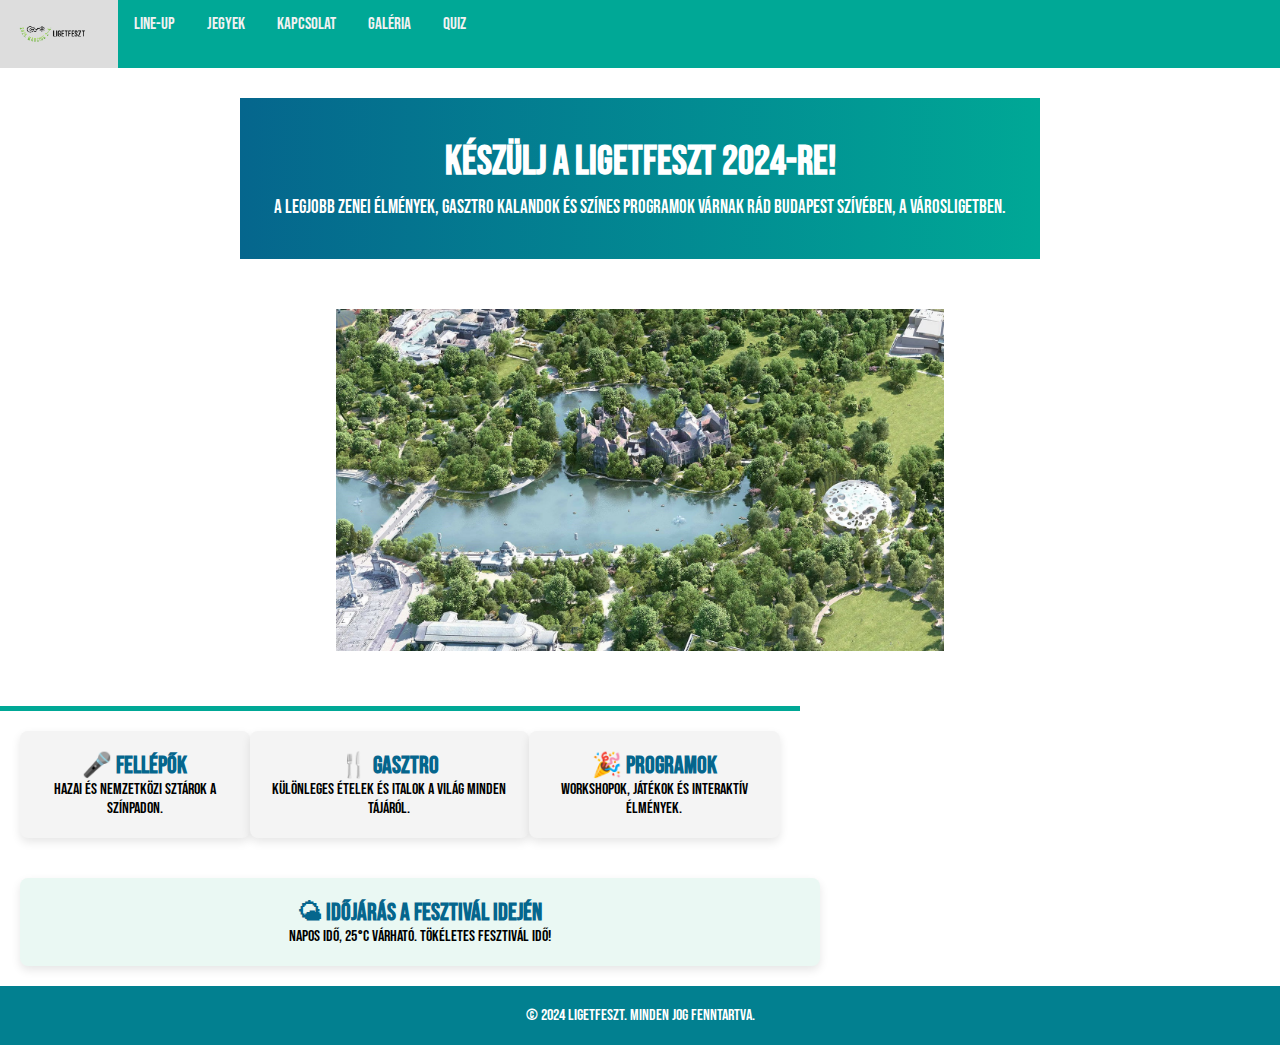
<file: index.html>
<!DOCTYPE html>
<html lang="en">
<head>
    <meta charset="UTF-8">
    <meta name="viewport" content="width=device-width, initial-scale=1.0">
    <link rel="shortcut icon" href="11.png" type="image/x-icon">
    <link href="lf.css" rel="stylesheet">
    <link rel="preconnect" href="https://fonts.googleapis.com">
    <link rel="preconnect" href="https://fonts.gstatic.com" crossorigin>
    <link href="https://fonts.googleapis.com/css2?family=Bebas+Neue&family=Englebert&family=Oswald:wght@200..700&family=Sour+Gummy:ital,wght@0,100..900;1,100..900&family=Truculenta:opsz,wght@12..72,100..900&display=swap" rel="stylesheet">
    <link rel="stylesheet" href="https://cdnjs.cloudflare.com/ajax/libs/font-awesome/4.7.0/css/font-awesome.min.css">
    <script src="script.js"></script>
    <title>LigetFeszt</title>
</head>
<body>
    <header>
    <div class = "topnav" id="myTopnav">
        <a href="#"><img src="logo.png" alt="LigetFeszt Logo" class="logo"></a>
        <a href="lineup.html">Line-up</a>
        <a href="jegy.html">Jegyek</a>
        <a href="kapcsolat.html">Kapcsolat</a>
        <a href="galeria.html">Galéria</a>
        <a href="quiz.html">Quiz</a>
        <a href="javascript:void(0);" class="icon" onclick="myFunction()">
          <i class="fa fa-bars"></i>
        </a>
    </div>
    </header>
    <main>
        <section class="hero">
            <h1>Készülj a LigetFeszt 2024-re!</h1>
            <p>A legjobb zenei élmények, gasztro kalandok és színes programok várnak rád Budapest szívében, a Városligetben.</p>
        </section>

        <section><img src="varosl.jpg" alt="Városliget">
        </section>

        <section class="info">
            <div class="info-box">
                <h2>🎤 Fellépők</h2>
                <p>Hazai és nemzetközi sztárok a színpadon.</p>
            </div>
            <div class="info-box">
                <h2>🍴 Gasztro</h2>
                <p>Különleges ételek és italok a világ minden tájáról.</p>
            </div>
            <div class="info-box">
                <h2>🎉 Programok</h2>
                <p>Workshopok, játékok és interaktív élmények.</p>
            </div>
        </section>

        <section class="widget">
            <h2>🌤 Időjárás a fesztivál idején</h2>
            <p id="weather-widget">Töltés...</p>
        </section>
    </main>

    <footer>
        <p>&copy; 2024 LigetFeszt. Minden jog fenntartva.</p>
    </footer>

        <script>
            function myFunction() {
                var x = document.getElementById("myTopnav");
                if (x.className === "topnav") {
                    x.className += " responsive";
                } else {
                    x.className = "topnav";
                    }
                }
            
        const weatherWidget = document.getElementById("weather-widget");
        weatherWidget.innerText = "Napos idő, 25°C várható. Tökéletes fesztivál idő!";
        </script>
</body>
</html>
</file>
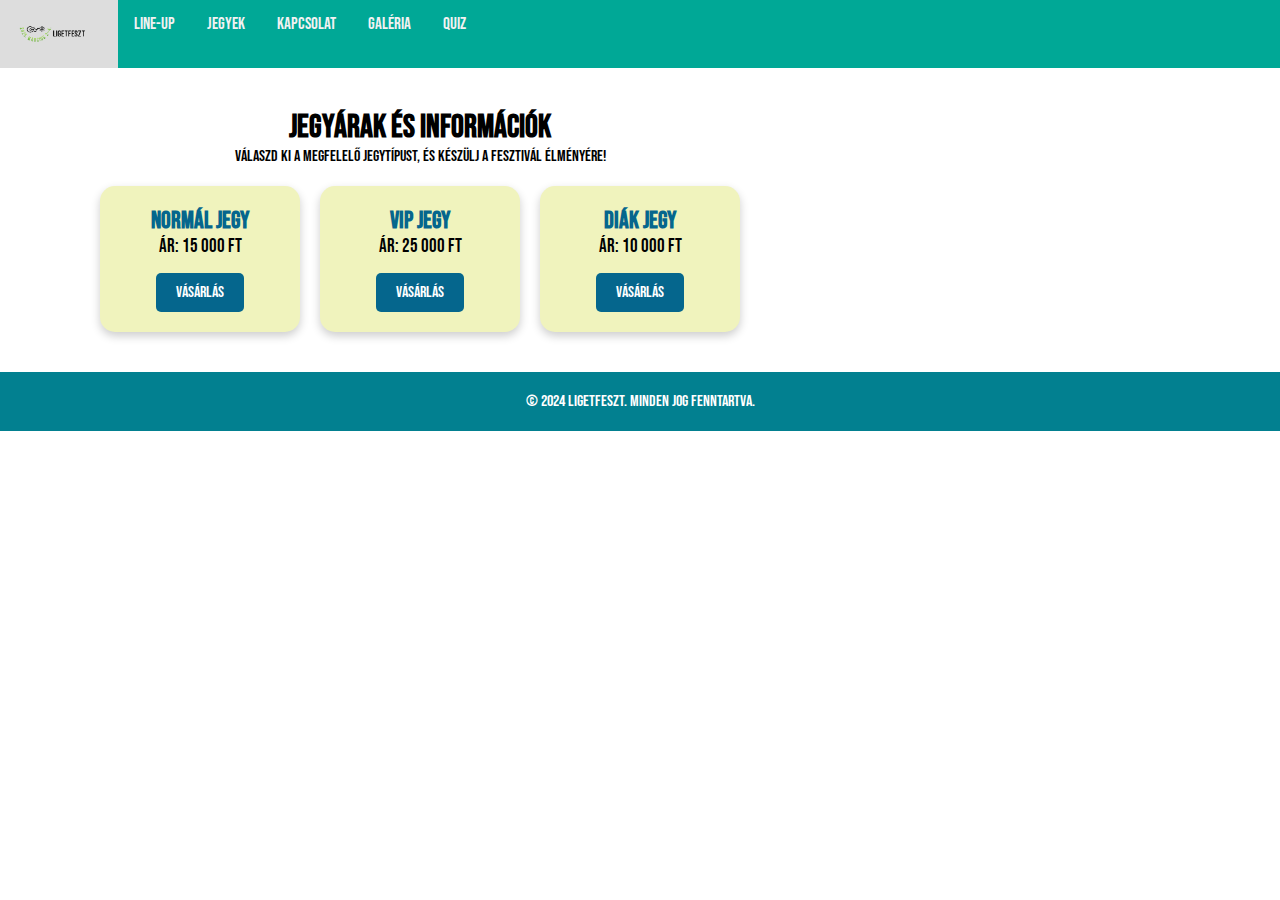
<file: jegy.html>
<!DOCTYPE html>
<html lang="en">
<head>
    <meta charset="UTF-8">
    <meta name="viewport" content="width=device-width, initial-scale=1.0">
    <link rel="shortcut icon" href="11.png" type="image/x-icon">
    <link href="lf.css" rel="stylesheet">
    <link rel="preconnect" href="https://fonts.googleapis.com">
    <link rel="preconnect" href="https://fonts.gstatic.com" crossorigin>
    <link href="https://fonts.googleapis.com/css2?family=Bebas+Neue&family=Englebert&family=Oswald:wght@200..700&family=Sour+Gummy:ital,wght@0,100..900;1,100..900&family=Truculenta:opsz,wght@12..72,100..900&display=swap" rel="stylesheet">
    <link rel="stylesheet" href="https://cdnjs.cloudflare.com/ajax/libs/font-awesome/4.7.0/css/font-awesome.min.css">
    <script src="script.js"></script>
    <title>Jegyek</title>
</head>
<body>
    <header>

    <div class="topnav" id="myTopnav">
        <a href="index.html"><img src="logo.png" alt="LigetFeszt Logo" class="logo"></a>
        <a href="lineup.html">Line-up</a>
        <a href="#">Jegyek</a>
        <a href="kapcsolat.html">Kapcsolat</a>
        <a href="galeria.html">Galéria</a>
        <a href="quiz.html">Quiz</a>
        <a href="javascript:void(0);" class="icon" onclick="myFunction()">
          <i class="fa fa-bars"></i>
        </a>
    </div>
    
    </header>
    <main>
        <section class="tickets">
            <h1>Jegyárak és Információk</h1>
            <p>Válaszd ki a megfelelő jegytípust, és készülj a fesztivál élményére!</p>
            <div class="ticket-options">
                <div class="ticket">
                    <h2>Normál Jegy</h2>
                    <p>Ár: 15 000 Ft</p>
                    <button class="buy-ticket" data-type="Normál Jegy">Vásárlás</button>
                </div>
                <div class="ticket">
                    <h2>VIP Jegy</h2>
                    <p>Ár: 25 000 Ft</p>
                    <button class="buy-ticket" data-type="VIP Jegy">Vásárlás</button>
                </div>
                <div class="ticket">
                    <h2>Diák Jegy</h2>
                    <p>Ár: 10 000 Ft</p>
                    <button class="buy-ticket" data-type="Diák Jegy">Vásárlás</button>
                </div>
            </div>
        </section>
        <div id="popup" class="popup">
            <div class="popup-content">
                <span id="close-popup" class="close-popup">&times;</span>
                <h2>Jegyértékesítés Hamarosan</h2>
                <p>A jegyek értékesítése 2024. januárban indul. Addig is kövesd a híreinket!</p>
            </div>
        </div>
    </main>
    <footer>
        <p>&copy; 2024 LigetFeszt. Minden jog fenntartva.</p>
    </footer>
        <script>
            // Felugró ablak kezelése
            const popup = document.getElementById("popup");
            const closePopup = document.getElementById("close-popup");
            const buyButtons = document.querySelectorAll(".buy-ticket");
    
            buyButtons.forEach(button => {
                button.addEventListener("click", () => {
                    popup.style.display = "flex";
                });
            });
    
            closePopup.addEventListener("click", () => {
                popup.style.display = "none";
            });
    
            // Felugró ablak bezárása háttérre kattintva
            window.addEventListener("click", (event) => {
                if (event.target === popup) {
                    popup.style.display = "none";
                }
            });
        </script>
</body>
</html>
</file>
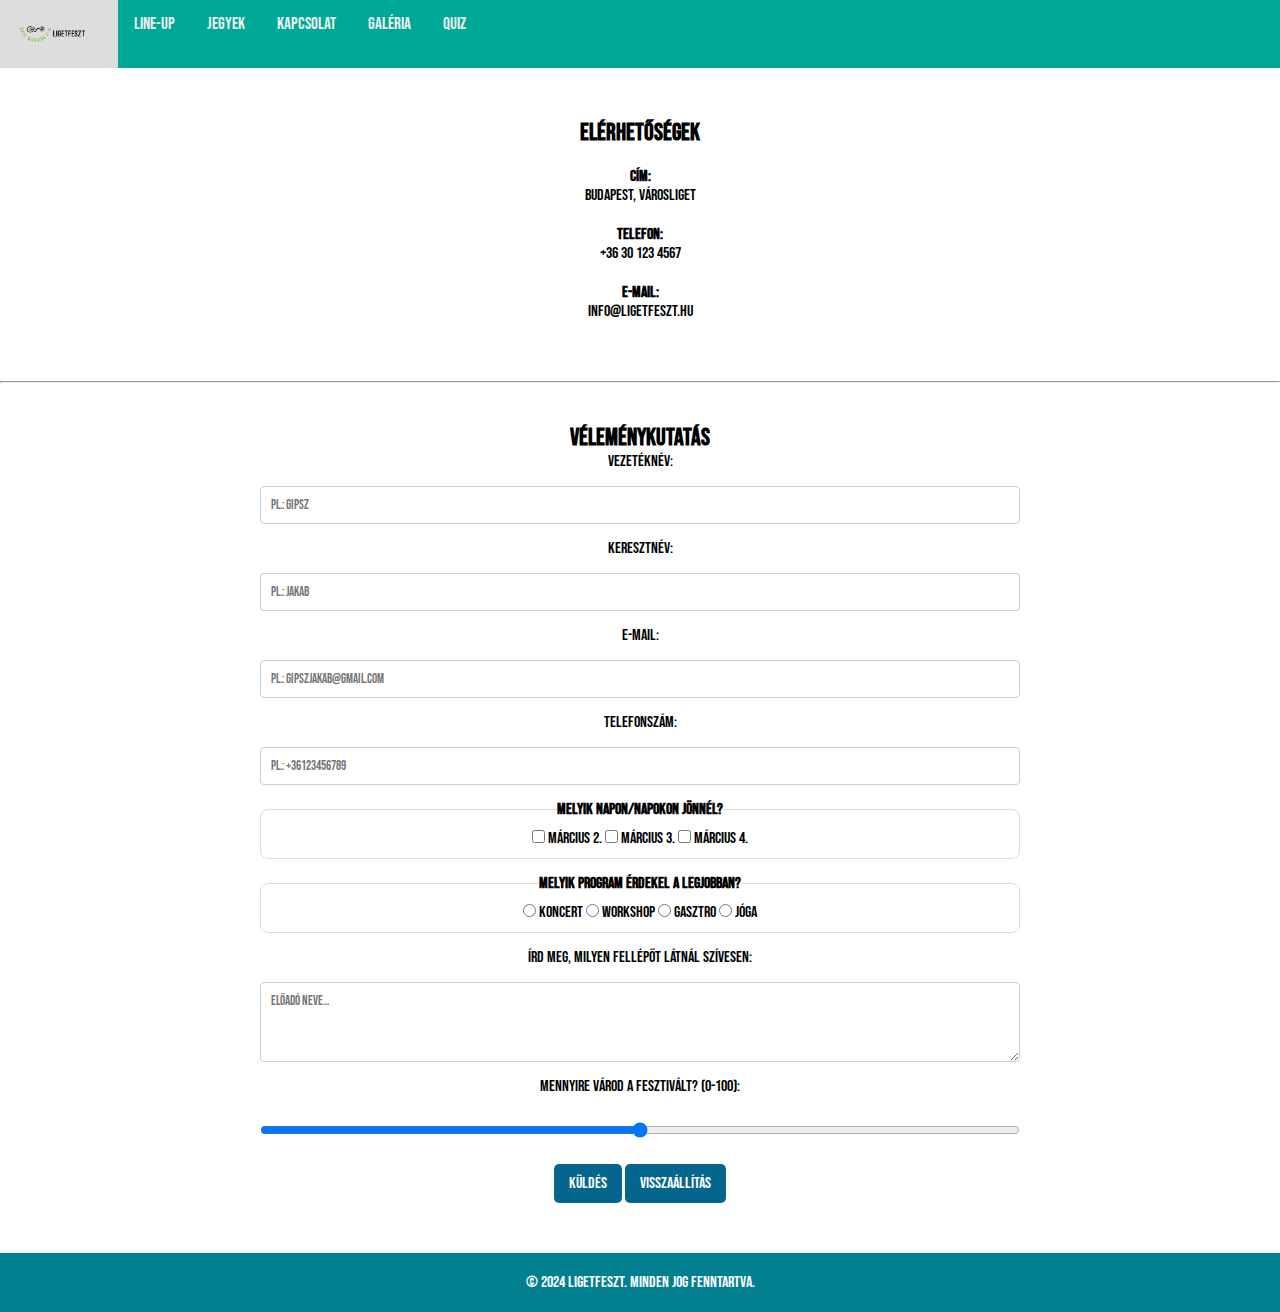
<file: kapcsolat.html>
<!DOCTYPE html>
<html lang="en">
<head>
    <meta charset="UTF-8">
    <meta name="viewport" content="width=device-width, initial-scale=1.0">
    <link rel="shortcut icon" href="11.png" type="image/x-icon">
    <link href="lf.css" rel="stylesheet">
    <link rel="preconnect" href="https://fonts.googleapis.com">
    <link rel="preconnect" href="https://fonts.gstatic.com" crossorigin>
    <link href="https://fonts.googleapis.com/css2?family=Bebas+Neue&family=Englebert&family=Oswald:wght@200..700&family=Sour+Gummy:ital,wght@0,100..900;1,100..900&family=Truculenta:opsz,wght@12..72,100..900&display=swap" rel="stylesheet">
    <link rel="stylesheet" href="https://cdnjs.cloudflare.com/ajax/libs/font-awesome/4.7.0/css/font-awesome.min.css">
    <script src="script.js"></script>
    <title>Kapcsolat</title>
</head>
<body>
    <header>
        <div class="topnav" id="myTopnav">
            <a href="index.html"><img src="logo.png" alt="LigetFeszt Logo" class="logo"></a>
            <a href="lineup.html">Line-up</a>
            <a href="jegy.html">Jegyek</a>
            <a href="#">Kapcsolat</a>
            <a href="galeria.html">Galéria</a>
            <a href="quiz.html">Quiz</a>
            <a href="javascript:void(0);" class="icon" onclick="myFunction()">
                <i class="fa fa-bars"></i>
            </a>
        </div>
    </header>
    <main>
        <!-- Elérhetőségek -->
        <section class="contact-info">
            <h2>Elérhetőségek</h2>
            <p><strong>Cím:</strong><br> Budapest, Városliget</p>
            <p><strong>Telefon:</strong><br> +36 30 123 4567</p>
            <p><strong>E-mail:</strong><br> info@ligetfeszt.hu</p>
        </section>

        <hr class="separator">

        <!-- Kapcsolatfelvételi űrlap -->
        <section class="contact-form">
            <h2>Véleménykutatás</h2>
            <form id="detailed-form" action="#" method="post">
                <label for="vezeteknev">Vezetéknév:</label>
                <input type="text" id="vezeteknev" name="vezeteknev" placeholder="pl.: Gipsz" required>
                
                <label for="keresztnev">Keresztnév:</label>
                <input type="text" id="keresztnev" name="keresztnev" placeholder="pl.: Jakab" required>
                
                <label for="email">E-mail:</label>
                <input type="email" id="email" name="email" placeholder="pl.: gipszjakab@gmail.com" required>
                
                <label for="telefonszam">Telefonszám:</label>
                <input type="tel" id="telefonszam" name="telefonszam" placeholder="pl.: +36123456789" pattern="[0-9+]{10,15}" required>

                <fieldset>
                    <legend>Melyik napon/napokon jönnél?</legend>
                    <label><input type="checkbox" name="nap" value="marcius2"> Március 2.</label>
                    <label><input type="checkbox" name="nap" value="marcius3"> Március 3.</label>
                    <label><input type="checkbox" name="nap" value="marcius4"> Március 4.</label>
                </fieldset>
                
                <fieldset>
                    <legend>Melyik program érdekel a legjobban?</legend>
                    <label><input type="radio" name="programok" value="koncert"> Koncert</label>
                    <label><input type="radio" name="programok" value="workshop"> Workshop</label>
                    <label><input type="radio" name="programok" value="gasztro"> Gasztro</label>
                    <label><input type="radio" name="programok" value="joga"> Jóga</label>
                </fieldset>
                
                <label for="visszajelzes">Írd meg, milyen fellépőt látnál szívesen:</label>
                <textarea id="visszajelzes" name="visszajelzes" placeholder="Előadó neve..."></textarea>
                
                <label>Mennyire várod a fesztivált? (0-100):</label>
                <input type="range" id="varakozas" name="varakozas" min="0" max="100">
                
                <div class="buttons">
                    <button type="submit">Küldés</button>
                    <button type="reset">Visszaállítás</button>
                </div>
            </form>
        </section>
    </main>
    <footer>
        <p>&copy; 2024 LigetFeszt. Minden jog fenntartva.</p>
    </footer>
    <script src="https://code.jquery.com/jquery-3.6.0.min.js"></script>
    <script>
        $(document).ready(function() {
            $('#detailed-form').on('submit', function(e) {
                let isValid = true;

                // Ellenőrizzük a vezetéknév mezőt
                if ($('#vezeteknev').val().trim() === '') {
                    alert('A vezetéknév mező kitöltése kötelező!');
                    isValid = false;
                }

                // Ellenőrizzük a keresztnév mezőt
                if ($('#keresztnev').val().trim() === '') {
                    alert('A keresztnév mező kitöltése kötelező!');
                    isValid = false;
                }

                // Ellenőrizzük az email mezőt
                const email = $('#email').val().trim();
                const emailPattern = /^[^@\s]+@[^@\s]+\.[^@\s]+$/;
                if (!emailPattern.test(email)) {
                    alert('Kérlek adj meg egy érvényes email címet!');
                    isValid = false;
                }

                // Telefonszám ellenőrzése
                const phone = $('#telefonszam').val().trim();
                const phonePattern = /^[0-9+]{10,15}$/;
                if (!phonePattern.test(phone)) {
                    alert('Kérlek adj meg egy érvényes telefonszámot!');
                    isValid = false;
                }

                // Checkboxok ellenőrzése
                if ($('input[name="nap"]:checked').length === 0) {
                    alert('Kérlek válassz legalább egy napot!');
                    isValid = false;
                }

                // Rádiógomb ellenőrzése
                if ($('input[name="programok"]:checked').length === 0) {
                    alert('Kérlek válassz egy programot!');
                    isValid = false;
                }

                // Ha valami nem stimmel, megakadályozzuk a beküldést
                if (!isValid) {
                    e.preventDefault();
                }
            });
        });
    </script>
</body>
</html>
</file>
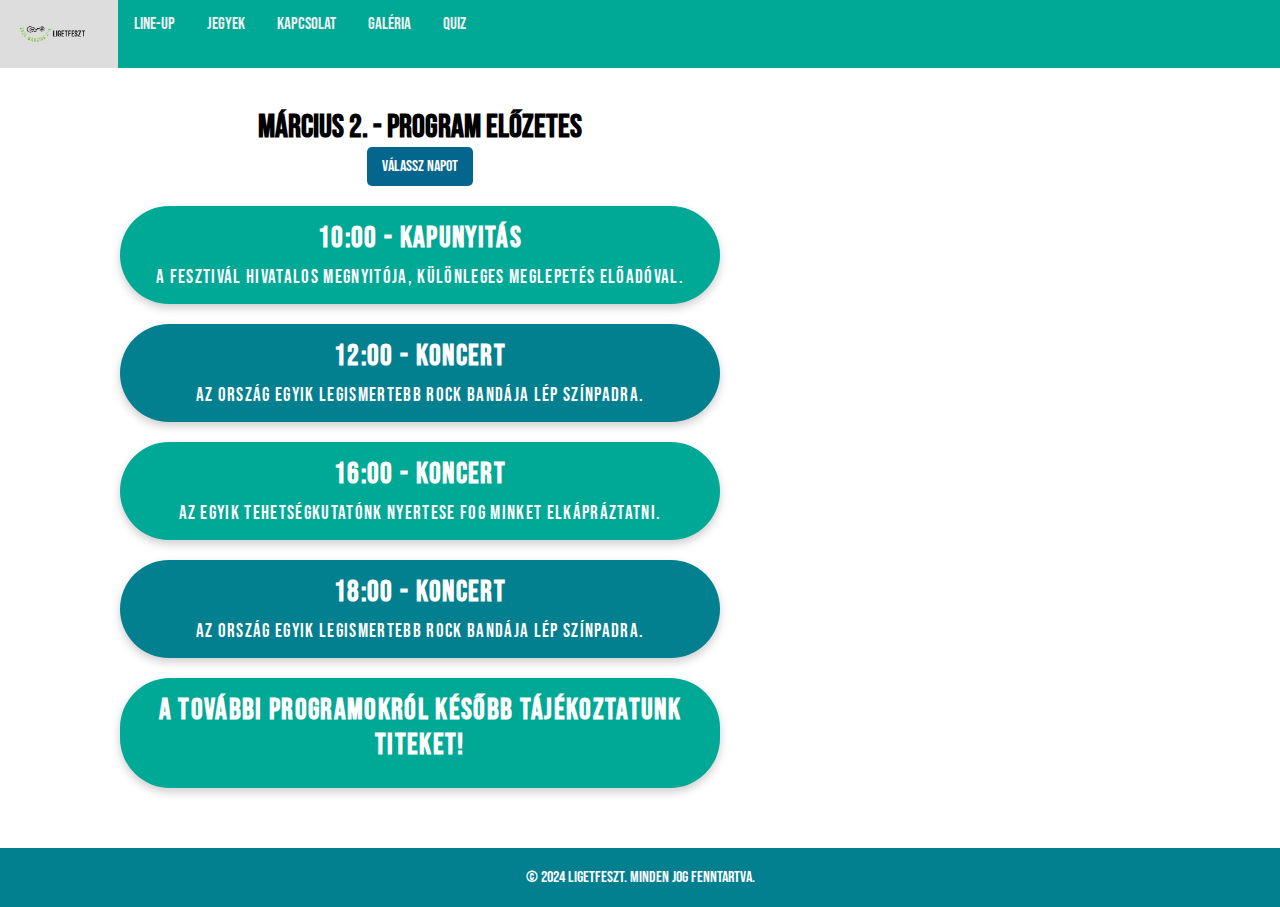
<file: lineup.html>
<!DOCTYPE html>
<html lang="en">
<head>
    <meta charset="UTF-8">
    <meta name="viewport" content="width=device-width, initial-scale=1.0">
    <link rel="shortcut icon" href="11.png" type="image/x-icon">
    <link href="lf.css" rel="stylesheet">
    <link rel="preconnect" href="https://fonts.googleapis.com">
    <link rel="preconnect" href="https://fonts.gstatic.com" crossorigin>
    <link href="https://fonts.googleapis.com/css2?family=Bebas+Neue&family=Englebert&family=Oswald:wght@200..700&family=Sour+Gummy:ital,wght@0,100..900;1,100..900&family=Truculenta:opsz,wght@12..72,100..900&display=swap" rel="stylesheet">
    <link rel="stylesheet" href="https://cdnjs.cloudflare.com/ajax/libs/font-awesome/4.7.0/css/font-awesome.min.css">
    <script src="script.js"></script>
    <title>Line-up</title>
</head>
<body>
    <header>

        <div class="topnav" id="myTopnav">
            <a href="index.html"><img src="logo.png" alt="LigetFeszt Logo" class="logo"></a>
            <a href="#">Line-up</a>
            <a href="jegy.html">Jegyek</a>
            <a href="kapcsolat.html">Kapcsolat</a>
            <a href="galeria.html">Galéria</a>
            <a href="quiz.html">Quiz</a>
        <a href="javascript:void(0);" class="icon" onclick="myFunction()">
          <i class="fa fa-bars"></i>
        </a>
    </div>

    </header>
    <main>
        <section class="program-preview">
            <h1 id="selected-day">Március 2. - Program Előzetes</h1>
            <button id="select-day-button">Válassz napot</button>
    
            <div id="day-selector" class="popup" style="display: none;">
                <div class="popup-content">
                    <span id="close-popup" class="close-popup">&times;</span>
                    <h2>Válaszd ki a napot:</h2>
                    <ul>
                        <li><button class="day-option" data-day="2">Március 2.</button></li>
                        <li><button class="day-option" data-day="3">Március 3.</button></li>
                        <li><button class="day-option" data-day="4">Március 4.</button></li>
                    </ul>
                </div>
            </div>
    
            <div id="programs">
                <div id="day-2-programs" class="programs-content">
                    <div class="program-item">
                        <h2>10:00 - Kapunyitás</h2>
                        <p>A fesztivál hivatalos megnyitója, különleges meglepetés előadóval.</p>
                    </div>

                    <div class="program-item">
                        <h2>12:00 - Koncert</h2>
                        <p>Az ország egyik legismertebb rock bandája lép színpadra.</p>
                    </div>

                    <div class="program-item">
                    <h2>16:00 - Koncert</h2>
                        <p>Az egyik tehetségkutatónk nyertese fog minket elkápráztatni.</p>
                    </div>

                    <div class="program-item">
                    <h2>18:00 - Koncert</h2>
                        <p>Az ország egyik legismertebb rock bandája lép színpadra.</p>
                    </div>

                    <div class="program-item">
                        <h2>A további programokról később tájékoztatunk titeket!</h2>
                    </div>
                </div>
                <div id="day-3-programs" class="programs-content" style="display: none;">
                    
                    <div class="program-item">
                        <h2>10:00 - Jóga a parkban</h2>
                        <p>Reggeli relaxáció és jóga a természet lágy ölén.</p>
                    </div>
                    
                    <div class="program-item">
                        <h2>14:00 - Gasztronómiai bemutató</h2>
                        <p>Főzőműsor hazai ízekkel és különleges fogásokkal.</p>
                    </div>
                </div>

                <div id="day-4-programs" class="programs-content" style="display: none;">
                    <div class="program-item">
                        <h2>11:00 - Gyereknap</h2>
                        <p>Interaktív programok és kézműves foglalkozások a legkisebbeknek.</p>
                    </div>

                    <div class="program-item">
                        <h2>17:00 - Zárókoncert</h2>
                        <p>Az esemény csúcspontja: A fesztivál zárókoncertje.</p>
                    </div>
                </div>
            </div>
        </section>
    </main>
    <footer>
        <p>&copy; 2024 LigetFeszt. Minden jog fenntartva.</p>
    </footer>
        <script>
                const selectDayButton = document.getElementById("select-day-button");
                const daySelector = document.getElementById("day-selector");
                const closePopup = document.getElementById("close-popup");
                const dayOptions = document.querySelectorAll(".day-option");
                const selectedDay = document.getElementById("selected-day");
                const programSections = document.querySelectorAll(".programs-content");
            
                // Popup megnyitása
                selectDayButton.addEventListener("click", () => {
                    daySelector.style.display = "block";
                });
            
                // Popup bezárása
                closePopup.addEventListener("click", () => {
                    daySelector.style.display = "none";
                });
            
                // Nap kiválasztása
                dayOptions.forEach(button => {
                    button.addEventListener("click", () => {
                        const selected = button.getAttribute("data-day");
            
                // Nap cím frissítése
                selectedDay.innerText = `Március ${selected}. - Program Előzetes`;
            
                // Programok megjelenítése
                programSections.forEach(section => {
                    section.style.display = "none";
                });
                document.getElementById(`day-${selected}-programs`).style.display = "block";
            
                // Popup bezárása
                daySelector.style.display = "none";
                    });
                });
            
                // Popup bezárása háttérre kattintva
                window.addEventListener("click", event => {
                    if (event.target === daySelector) {
                        daySelector.style.display = "none";
                    }
                });
        </script>
</body>
</html>
</file>
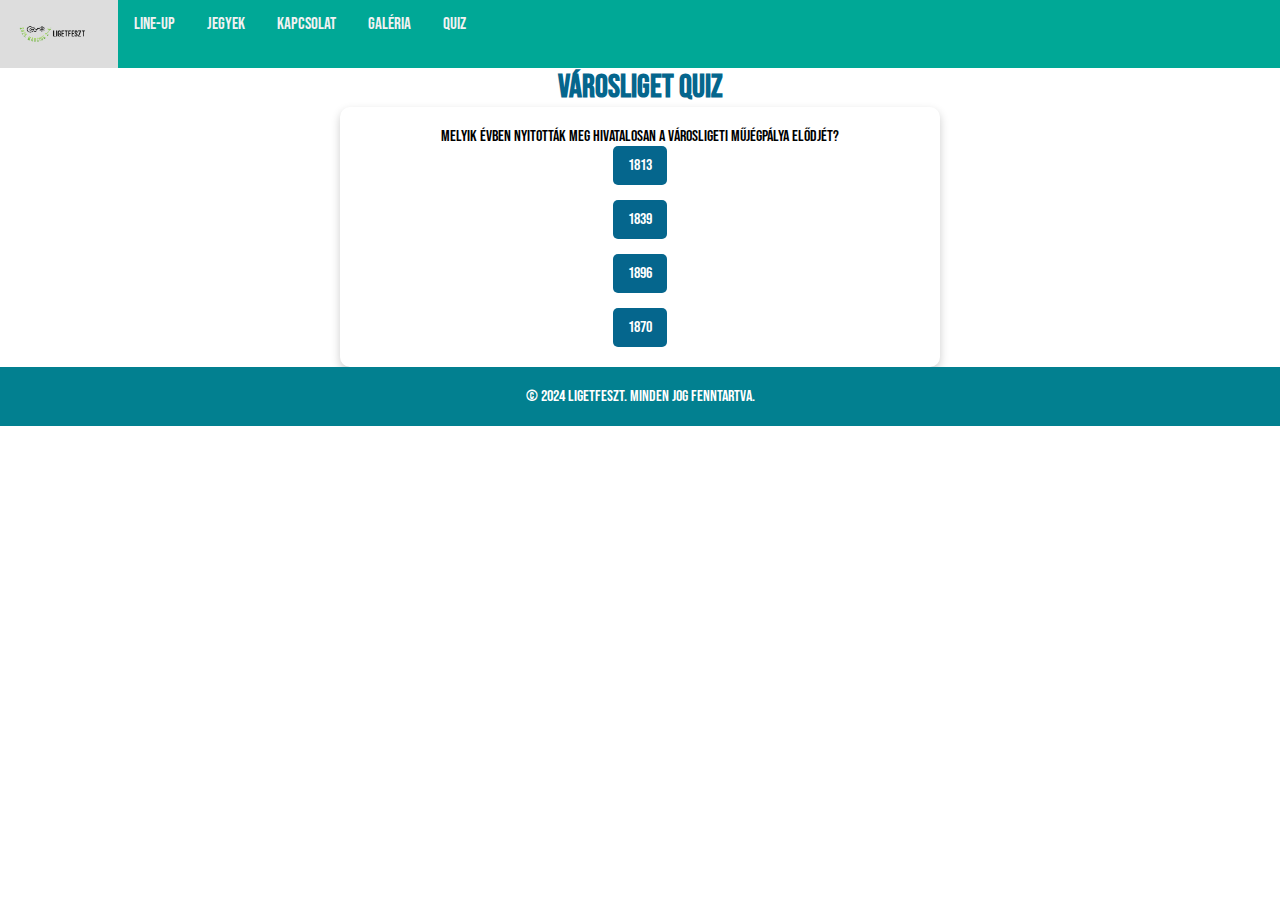
<file: quiz.html>
<!DOCTYPE html>
<html lang="en">
<head>
    <meta charset="UTF-8">
    <meta name="viewport" content="width=device-width, initial-scale=1.0">
    <link rel="shortcut icon" href="11.png" type="image/x-icon">
    <link href="lf.css" rel="stylesheet">
    <link rel="preconnect" href="https://fonts.googleapis.com">
    <link rel="preconnect" href="https://fonts.gstatic.com" crossorigin>
    <link href="https://fonts.googleapis.com/css2?family=Bebas+Neue&display=swap" rel="stylesheet">
    <link rel="stylesheet" href="https://cdnjs.cloudflare.com/ajax/libs/font-awesome/4.7.0/css/font-awesome.min.css">
    <script src="script.js"></script>
    <title>Városliget Quiz</title>
</head>
<body>
    <header>
        <div class="topnav" id="myTopnav">
            <a href="index.html"><img src="logo.png" alt="LigetFeszt Logo" class="logo"></a>
            <a href="lineup.html">Line-up</a>
            <a href="jegy.html">Jegyek</a>
            <a href="kapcsolat.html">Kapcsolat</a>
            <a href="galeria.html">Galéria</a>
            <a href="#">Quiz</a>
            <a href="javascript:void(0);" class="icon" onclick="myFunction()">
                <i class="fa fa-bars"></i>
            </a>
        </div>
    </header>
    <h1 class="vr">Városliget Quiz</h1>
    <div class="quiz-container">
        <p id="question">Kérdés jelenik meg itt...</p>
        <div id="options"></div>
        <button id="next-question" style="display: none;">Következő kérdés</button>
    </div>
    <div class="result" id="result"></div>
    <script>
        const questions = [
            {
                question: "Melyik évben nyitották meg hivatalosan a Városligeti Műjégpálya elődjét?",
                options: ["1813", "1839", "1896", "1870"],
                answer: 3
            },
            {
                question: "Milyen híres épület található a Városligetben?",
                options: ["Parlament", "Vajdahunyad vára", "Szépművészeti Múzeum", "Budavári Palota"],
                answer: 1
            },
            {
                question: "Melyik tó található a Városligetben?",
                options: ["Naplás-tó", "Feneketlen-tó", "Városligeti-tó", "Velencei-tó"],
                answer: 2
            }
        ];

        let currentQuestionIndex = 0;
        let score = 0;

        const questionElement = document.getElementById("question");
        const optionsElement = document.getElementById("options");
        const nextButton = document.getElementById("next-question");
        const resultElement = document.getElementById("result");

        function showQuestion() {
            const currentQuestion = questions[currentQuestionIndex];
            questionElement.textContent = currentQuestion.question;
            optionsElement.innerHTML = "";

            currentQuestion.options.forEach((option, index) => {
                const button = document.createElement("button");
                button.textContent = option;
                button.onclick = () => selectAnswer(button, index);
                optionsElement.appendChild(button);
            });
            nextButton.style.display = "none";
            resultElement.textContent = "";
        }

        function selectAnswer(button, selectedIndex) {
            const currentQuestion = questions[currentQuestionIndex];
            if (selectedIndex === currentQuestion.answer) {
                score++;
            }

            const buttons = optionsElement.querySelectorAll("button");
            buttons.forEach(btn => btn.disabled = true);
            button.classList.add("selected");

            nextButton.style.display = "inline-block";
        }

        nextButton.onclick = () => {
            currentQuestionIndex++;
            if (currentQuestionIndex < questions.length) {
                showQuestion();
            } 
            else {
                endQuiz();
            }
        };

        function endQuiz() {
            questionElement.textContent = "Gratulálok, befejezted a quizt!";
            optionsElement.innerHTML = ""; // Töröljük a válaszlehetőségeket
            nextButton.style.display = "none"; // Eltüntetjük a következő gombot
        
            // Pontszám visszajelzés
            resultElement.style.display = "block";
            if (score === questions.length) {
                resultElement.textContent = `Pontszámod: ${score} / ${questions.length} - Tökéletes teljesítmény!`;
            } 
            else if (score > 0) {
                resultElement.textContent = `Pontszámod: ${score} / ${questions.length} - Szép munka!`;
            } 
            else {
                resultElement.textContent = `Pontszámod: ${score} / ${questions.length} - Legközelebb jobban sikerülhet!`;
            }
        }
        showQuestion();
    </script>
    <footer>
        <p id="lab">&copy; 2024 LigetFeszt. Minden jog fenntartva.</p>
    </footer>
</body>
</html>
</file>
<file: lf.css>
*{padding: 0;
    margin: 0;
    box-sizing: border-box;
    font-family: "Bebas Neue", sans-serif;
}

img{
    width: 80%;
    height: auto;
}

/* Add a black background color to the top navigation */
.topnav {
    background-color:  #00a896;
    overflow: hidden;
  }
  
/* Style the links inside the navigation bar */
.topnav a {
    float: left;
    display: block;
    color: #f2f2f2;
    text-align: center;
    padding: 14px 16px;
    text-decoration: none;
    font-size: 17px;
  }

.topnav .logo{
        height: 40px; /* A logó magassága */
        width: auto; /* Arányos szélesség */
        vertical-align: middle; /* Középre igazítás */
        margin-right: 15px; /* Távolság a szöveges linkek között */
        display: inline-block; /* Maradjon a szöveges elemekkel egy sorban */
    }
  
/* Change the color of links on hover */
.topnav a:hover {
    background-color: #ddd;
    color: black;
  }
  
/* Add an active class to highlight the current page */
.topnav a.active {
    background-color: #00a896;
    color: white;
  }
  
/* Hide the link that should open and close the topnav on small screens */
.topnav .icon {
    display: none;
  }
/* When the screen is less than 600 pixels wide, hide all links, except for the first one ("Home"). Show the link that contains should open and close the topnav (.icon) */
@media screen and (max-width: 600px) {
.topnav a:not(:first-child) {display: none;}
.topnav a.icon {
    float: right;
    display: block;
    }
  }
  
/* The "responsive" class is added to the topnav with JavaScript when the user clicks on the icon. This class makes the topnav look good on small screens (display the links vertically instead of horizontally) */
@media screen and (max-width: 600px) {
.topnav.responsive {position: relative;}
.topnav.responsive a.icon {
    position: absolute;
    right: 0;
    top: 0;
    }
.topnav.responsive a {
    float: none;
    display: block;
    text-align: left;
    }
  }
.tickets {
    text-align: center;
    margin: 20px;
    font-family: "Bebas Neue", sans-serif;
}

.ticket-options {
    display: flex;
    justify-content: center;
    gap: 20px;
    margin-top: 20px;
}

.ticket {
    background-color: #f0f3bd;
    border-radius: 15px;
    padding: 20px;
    width: 200px;
    box-shadow: 0 4px 10px rgba(0, 0, 0, 0.2);
    text-align: center;
    transition: transform 0.3s;
}

.ticket h2 {
    font-size: 1.5em;
    color: #05668d;
}

.ticket p {
    font-size: 1.2em;
}

.ticket:hover {
    transform: scale(1.05);
    box-shadow: 0 6px 15px rgba(0, 0, 0, 0.3);
}

.buy-ticket {
    margin-top: 15px;
    padding: 10px 20px;
    font-size: 1em;
    color: white;
    background-color: #05668d;
    border: none;
    border-radius: 5px;
    cursor: pointer;
    transition: background-color 0.3s;
}

.buy-ticket:hover {
    background-color: #00a896;
}
/* Felugró ablak */
.popup {
    display: none;
    position: fixed;
    top: 0;
    left: 0;
    width: 100%;
    height: 100%;
    background: rgba(0, 0, 0, 0.5);
    justify-content: center;
    align-items: center;
}

.popup-content {
    background-color: white;
    padding: 20px;
    border-radius: 10px;
    text-align: center;
    max-width: 400px;
    width: 90%;
    box-shadow: 0 4px 10px rgba(0, 0, 0, 0.3);
    text-align: center;
}

.popup-content h2 {
    font-size: 1.8em;
    margin-bottom: 10px;
}

.popup-content p {
    font-size: 1.2em;
}

.close-popup {
    position: absolute;
    top: 10px;
    right: 10px;
    font-size: 1.5em;
    cursor: pointer;
    color: #05668d;
}

.close-popup:hover {
    color: #00a896;
}

.contact-info {
    display: flex;
    flex-direction: column; /* Egymás alá helyezés */
    align-items: center;    
    text-align: center;     
    gap: 20px;              /* Távolság az elemek között */
    margin-bottom: 40px;    /* Alsó margó szellősséghez */
    }

.contact-info .left, 
.contact-info .right {
    flex: 1;
}

/* Formázás az űrlaphoz */
.contact-form {
    margin-top: 20px;
}

form {
    display: flex;
    flex-direction: column;
    gap: 15px;
}

fieldset {
    border: 1px solid #ddd;
    padding: 10px;
    border-radius: 8px;
}

legend {
    font-weight: bold;
}

input, textarea, select {
    padding: 10px;
    border: 1px solid #ccc;
    border-radius: 4px;
}

textarea {
    height: 80px;
}

button {
    padding: 10px 15px;
    border: none;
    border-radius: 5px;
    background-color: #05668d;
    color: white;
    cursor: pointer;
    font-size: 1em;
}

button:hover {
    background-color: #00a896;
}

section {
    text-align: center;
    margin: 30px auto;
    padding: 20px;
    max-width: 800px;
}

.program-preview {
    text-align: center;
    align-items: center;
    margin: 20px;
    font-family: "Bebas Neue", sans-serif;
}

.program-item {
    margin: 20px auto;
    padding: 15px 25px;
    border-radius: 50px;
    background-color: #f0f3bd; /* Alap szín */
    color: #05668d;
    font-size: 1.2em;
    max-width: 600px;
    box-shadow: 0 4px 10px rgba(0, 0, 0, 0.2);
    transition: transform 0.3s, box-shadow 0.3s;
    position: relative;
    text-align: center;
    letter-spacing: 1pt;
    align-items: center;
}

.program-item:nth-child(odd) {
    background-color: #00a896;
    color: white;
}

.program-item:nth-child(even) {
    background-color: #028090;
    color: white;
}

.program-item h2 {
    font-size: 1.5em;
    margin-bottom: 10px;
}

.program-item:hover {
    transform: scale(1.05);
    box-shadow: 0 6px 15px rgba(0, 0, 0, 0.3);
}

#reveal-more {
    margin-top: 20px;
    padding: 10px 20px;
    font-size: 1.2em;
    color: #fff;
    background-color: #05668d;
    border: none;
    border-radius: 5px;
    cursor: pointer;
    transition: background-color 0.3s;
}

#reveal-more:hover {
    background-color: #00a896;
}

footer{
    background-color: #028090;
    text-align: center;
    padding: 20px;
    color: white;
}

.hero {
    text-align: center;
    padding: 40px 20px;
    background: linear-gradient(to right, #05668d, #00a896);
    color: white;
}

.hero h1 {
    font-size: 2.5em;
    margin-bottom: 10px;
}

.hero p {
    font-size: 1.2em;
}


.info {
    display: flex;
    justify-content: space-around;
    padding: 20px;
    margin: 20px 0;
    background-color: #fff;
    border-top: 5px solid #00a896;
}

.info-box {
    text-align: center;
    padding: 20px;
    background-color: #f4f4f4;
    border-radius: 8px;
    box-shadow: 0 4px 10px rgba(0, 0, 0, 0.1);
}

.info-box h2 {
    font-size: 1.5em;
    color: #05668d;
}

.widget {
    text-align: center;
    padding: 20px;
    background-color: #eaf8f3;
    margin: 20px;
    border-radius: 8px;
    box-shadow: 0 4px 10px rgba(0, 0, 0, 0.1);
}

.widget h2 {
    font-size: 1.5em;
    color: #05668d;
}

@media screen and (max-width: 600px) {
    .topnav a:not(:first-child) {
        display: none;
    }
    .topnav a.icon {
        display: block;
    }
    .topnav.responsive {
        position: relative;
    }
    .topnav.responsive a {
        display: block;
        text-align: left;
    }

    .hero h1 {
        font-size: 1.8em;
    }
    .hero p {
        font-size: 1em;
    }

    .info {
        flex-direction: column;
        align-items: center;
    }
    .info-box {
        margin-bottom: 20px;
    }

    img {
        width: 100%;
        height: auto;
    }
}
.quiz-container {
    max-width: 600px;
    margin: auto;
    text-align: center;
    background: #ffffff;
    padding: 20px;
    border-radius: 10px;
    box-shadow: 0 4px 10px rgba(0, 0, 0, 0.2);
}
#options{
    display: flex;
    flex-direction: column;
    gap: 15px;
    justify-content: center;
    align-items: center;
}
#next-question {
    padding: 10px 20px;
    font-size: 1em;
    background-color: #028090;
    color: white;
    border: none;
    border-radius: 5px;
    cursor: pointer;
    margin-top: 10px;
    margin-top: 20px;
    transition: background-color 0.3s;
}
.result {
    margin-top: 20px;
    font-size: 1.5em;
    display: none;
}
button:hover {
    background-color: #00a896;
}
.vr {
    text-align: center;
    color: #05668d;
}
.selected {
    background-color: #00a896 !important;
    color: white;
    cursor: default;
}
#lab{color:white;}

.slider {
    width: 80%;
    min-width: 400px;
    margin: 100px auto;
    }
.slick-slide {margin: 0px 5px;}
.slick-slide img {width: 100%;}
.slick-prev:before, .slick-next:before {
    color: black;
    }
.slick-slide {
    transition: all ease-in-out .3s;
    opacity: .2;
        }
.slick-active { opacity: .5; }
.slick-current { opacity: 1; }

.vg{text-align: center;
font-size: 30px;
padding: 10px;}
</file>
